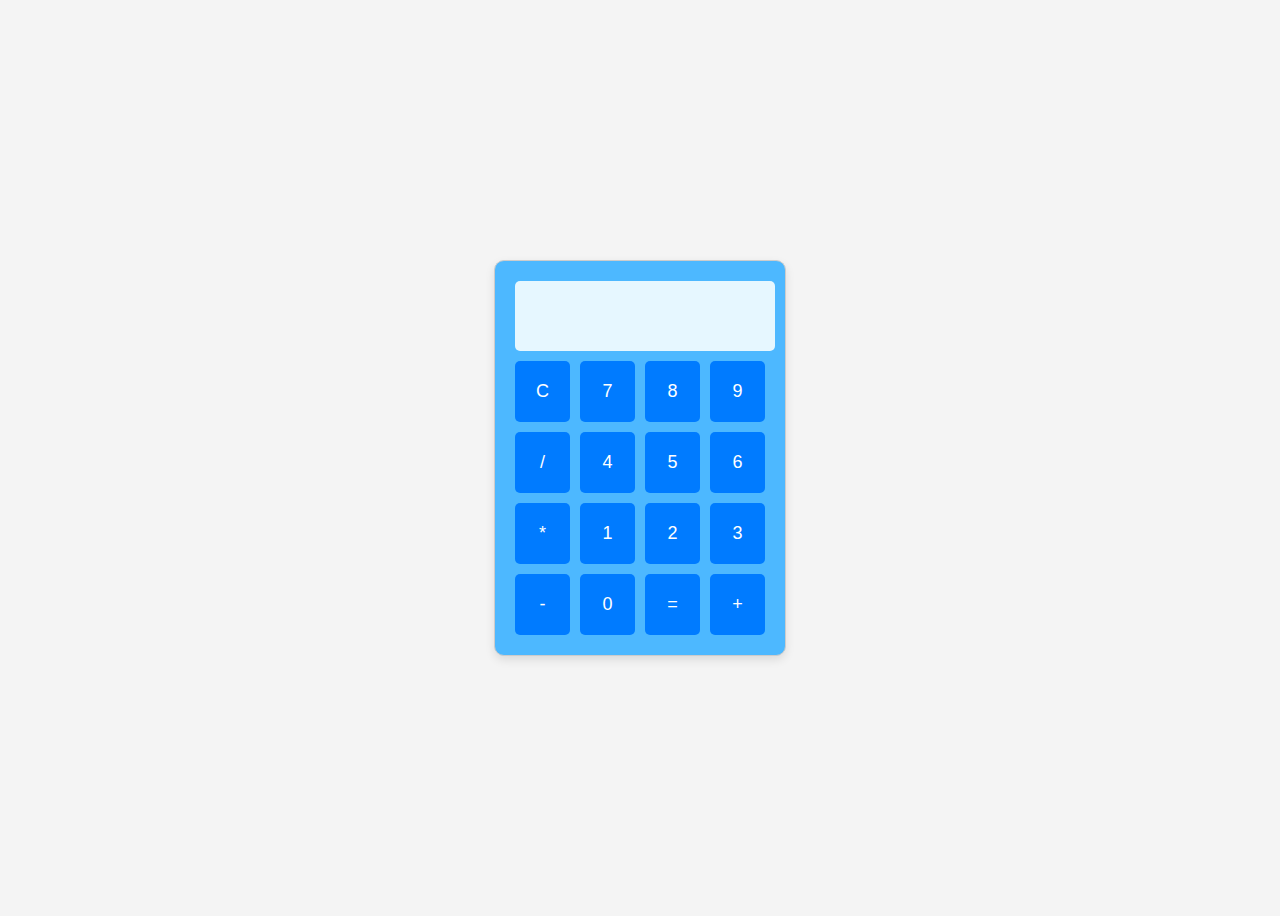
<file: Web Development/Task 3 Calculator/index.html>
<!DOCTYPE html>
<html lang="en">
<head>
    <meta charset="UTF-8">
    <meta name="viewport" content="width=device-width, initial-scale=1.0">
    <title>Simple Calculator</title>
    <link rel="stylesheet" href="style.css">
</head>
<body>
    <div class="calculator">
        <input type="text" class="display" id="display" disabled />
        <div class="button-grid">
            <button onclick="clearDisplay()">C</button>
            <button onclick="appendToDisplay('7')">7</button>
            <button onclick="appendToDisplay('8')">8</button>
            <button onclick="appendToDisplay('9')">9</button>
            <button onclick="appendToDisplay('/')">/</button>
            <button onclick="appendToDisplay('4')">4</button>
            <button onclick="appendToDisplay('5')">5</button>
            <button onclick="appendToDisplay('6')">6</button>
            <button onclick="appendToDisplay('*')">*</button>
            <button onclick="appendToDisplay('1')">1</button>
            <button onclick="appendToDisplay('2')">2</button>
            <button onclick="appendToDisplay('3')">3</button>
            <button onclick="appendToDisplay('-')">-</button>
            <button onclick="appendToDisplay('0')">0</button>
            <button onclick="calculateResult()">=</button>
            <button onclick="appendToDisplay('+')">+</button>
        </div>
    </div>
    <script src="script.js"></script>
</body>
</html>
</file>
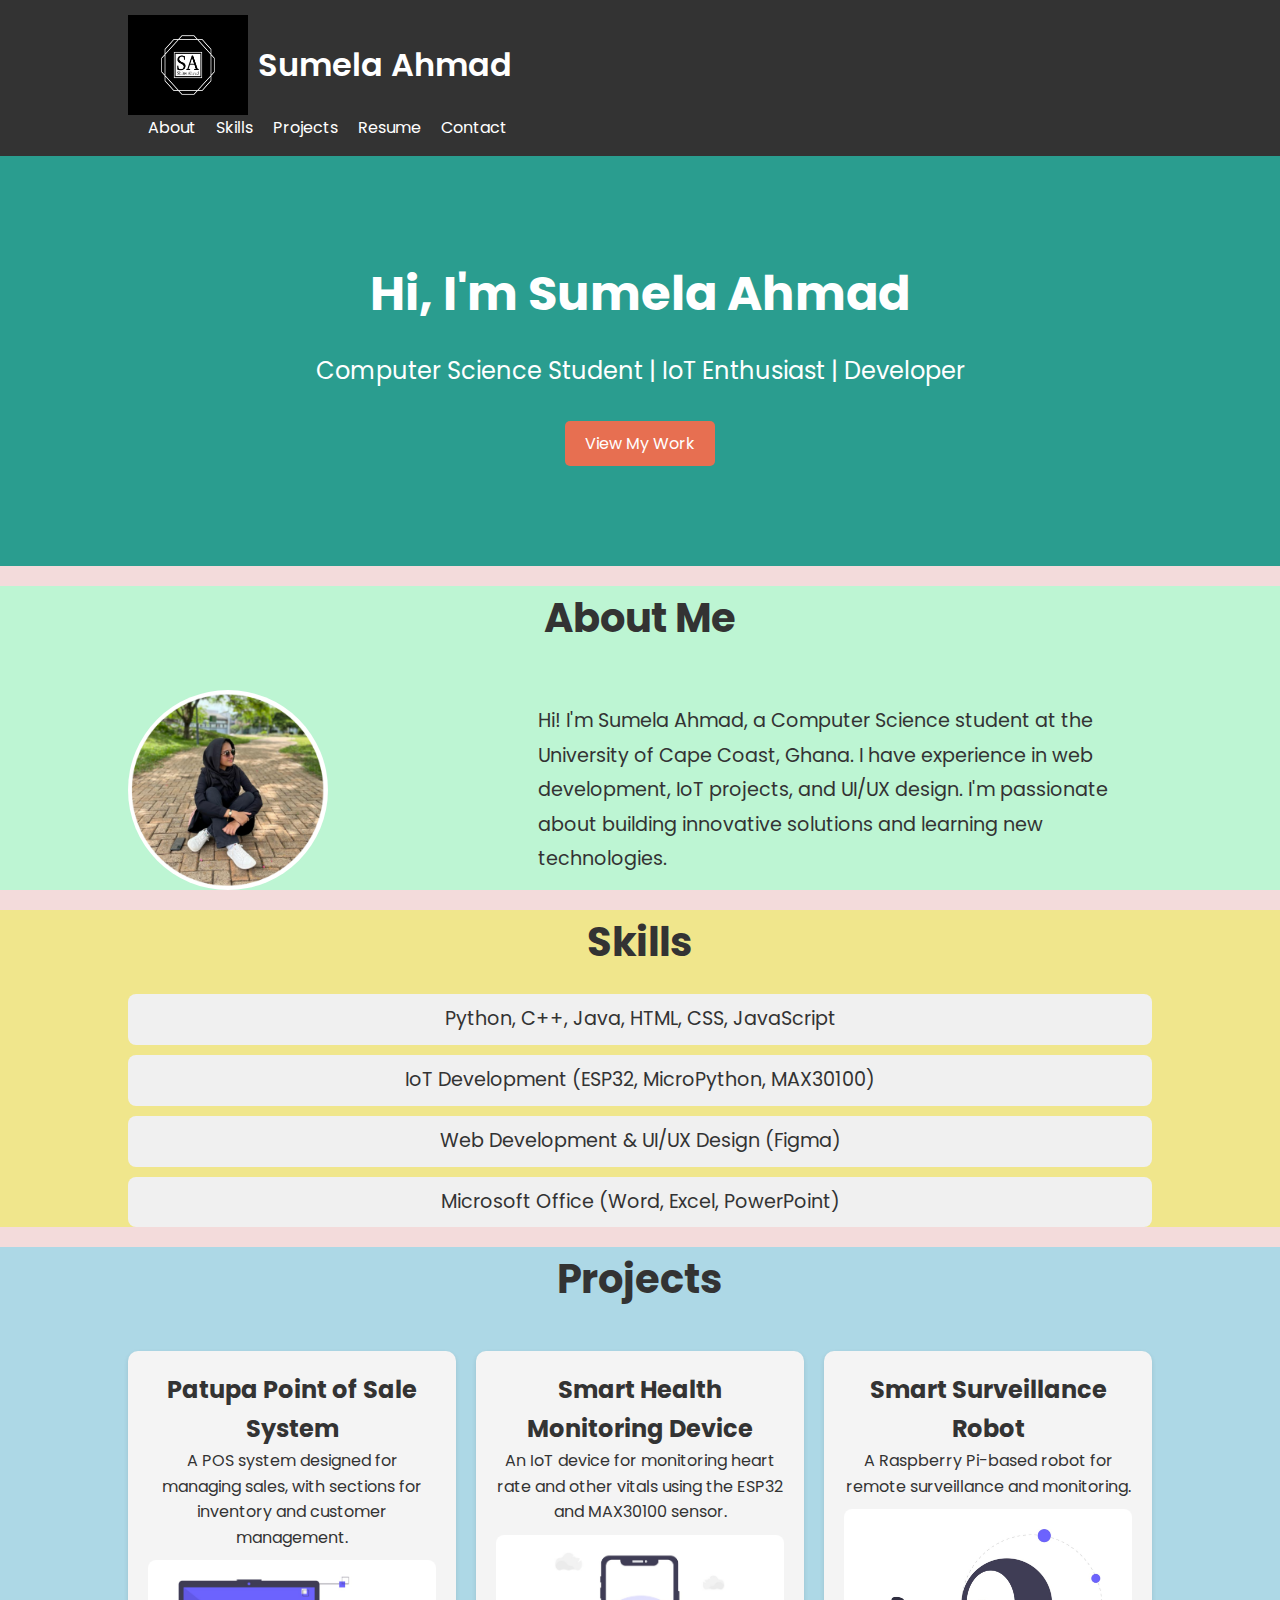
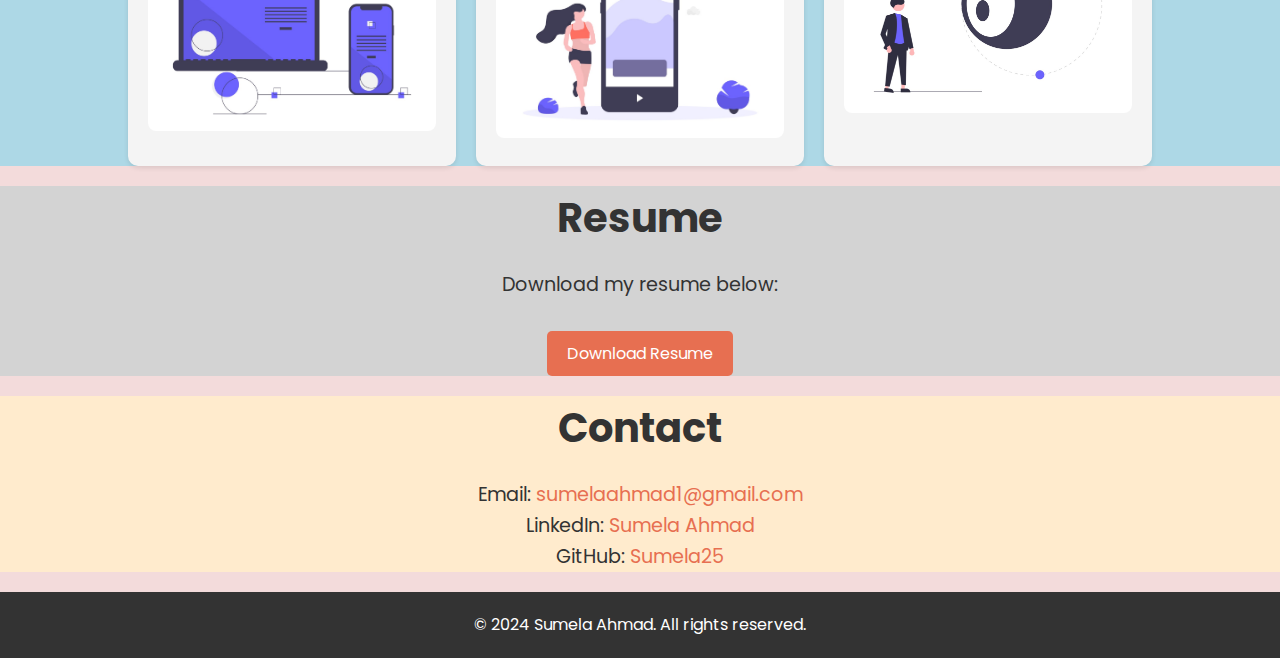
<file: Web Development/Task 1 Portfolio/PORTFOLIO.html>
<!DOCTYPE html>
<html lang="en">
<head>
    <meta charset="UTF-8">
    <meta name="viewport" content="width=device-width, initial-scale=1.0">
    <title>Sumela Ahmad - Portfolio</title>
    <link rel="stylesheet" href="styles1.css">
    <link href="https://fonts.googleapis.com/css2?family=Poppins:wght@300;400;600&display=swap" rel="stylesheet">
</head>
<body>
    <!-- Header Section -->
    <header>
        <nav class="navbar">
            <div class="container">
                <h1 class="logo"> <img src="logo.jpeg" alt="Logo" class="logo-img">Sumela Ahmad</h1>
                <ul class="nav-links">
                    <li><a href="#about">About</a></li>
                    <li><a href="#skills">Skills</a></li>
                    <li><a href="#projects">Projects</a></li>
                    <li><a href="#resume">Resume</a></li>
                    <li><a href="#contact">Contact</a></li>
                </ul>
            </div>
        </nav>
        <div class="hero-section">
            <div class="container">
                <h2>Hi, I'm Sumela Ahmad</h2>
                <p>Computer Science Student | IoT Enthusiast | Developer</p>
                <a href="#projects" class="cta-button">View My Work</a>
            </div>
        </div>
    </header>

    <!-- About Section -->
    <section id="about">
        <div class="container">
            <h2>About Me</h2>
            <div class="about-content">
                <img src="Sumela.jpg" alt="Sumela Ahmad" class="profile-img">
                <p>Hi! I'm Sumela Ahmad, a Computer Science student at the University of Cape Coast, Ghana. I have experience in web development, IoT projects, and UI/UX design. I'm passionate about building innovative solutions and learning new technologies.</p>
            </div>
        </div>
    </section>

    <!-- Skills Section -->
    <section id="skills">
        <div class="container">
            <h2>Skills</h2>
            <ul class="skills-list">
                <li>Python, C++, Java, HTML, CSS, JavaScript</li>
                <li>IoT Development (ESP32, MicroPython, MAX30100)</li>
                <li>Web Development & UI/UX Design (Figma)</li>
                <li>Microsoft Office (Word, Excel, PowerPoint)</li>
            </ul>
        </div>
    </section>

    <!-- Projects Section -->
    <section id="projects">
        <div class="container">
            <h2>Projects</h2>
            <div class="projects-grid">
                <div class="project-card">
                    <h3>Patupa Point of Sale System</h3>
                    <p>A POS system designed for managing sales, with sections for inventory and customer management.</p>
                    <img src="patupa-project.jpg" alt="Patupa Project">
                </div>
                <div class="project-card">
                    <h3>Smart Health Monitoring Device</h3>
                    <p>An IoT device for monitoring heart rate and other vitals using the ESP32 and MAX30100 sensor.</p>
                    <img src="health-device-project.jpg" alt="Smart Health Device">
                </div>
                <div class="project-card">
                    <h3>Smart Surveillance Robot</h3>
                    <p>A Raspberry Pi-based robot for remote surveillance and monitoring.</p>
                    <img src="robot-project.jpg" alt="Surveillance Robot">
                </div>
            </div>
        </div>
    </section>

    <!-- Resume Section -->
    <section id="resume">
        <div class="container">
            <h2>Resume</h2>
            <p>Download my resume below:</p>
            <a href="Sumela Ahmad Resume.pdf" download="Sumela Ahmad Resume.pdf" class="cta-button">Download Resume</a>
        </div>
    </section>

    <!-- Contact Section -->
    <section id="contact">
        <div class="container">
            <h2>Contact</h2>
            <p>Email: <a href="mailto:sumelaahmad1@gmail.com">sumelaahmad1@gmail.com</a></p>
            <p>LinkedIn: <a href="http://www.linkedin.com/in/sumela-ahmad-b69956257" target="_blank">Sumela Ahmad</a></p>
            <p>GitHub: <a href="https://github.com/Sumela25" target="_blank">Sumela25</a></p>
        </div>
    </section>

    <!-- Footer -->
    <footer>
        <div class="container">
            <p>&copy; 2024 Sumela Ahmad. All rights reserved.</p>
        </div>
    </footer>
</body>
</html>
</file>
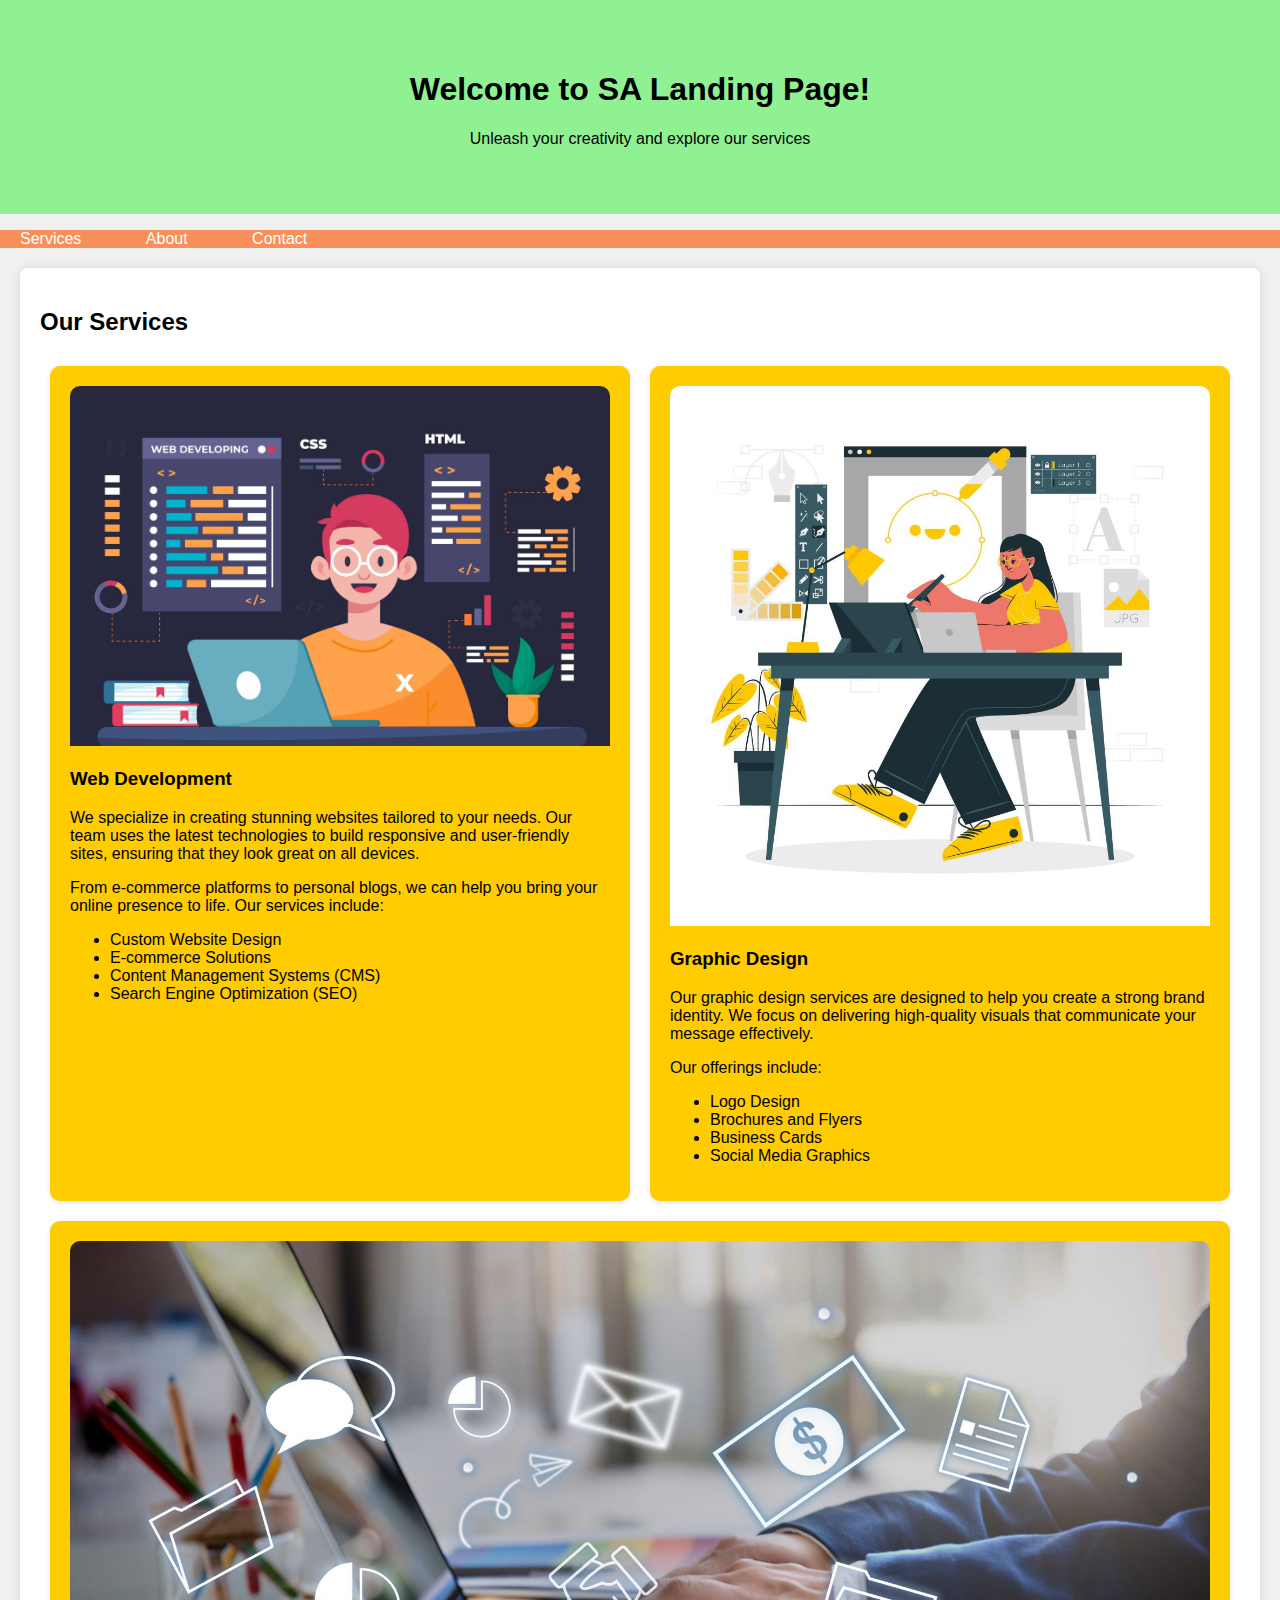
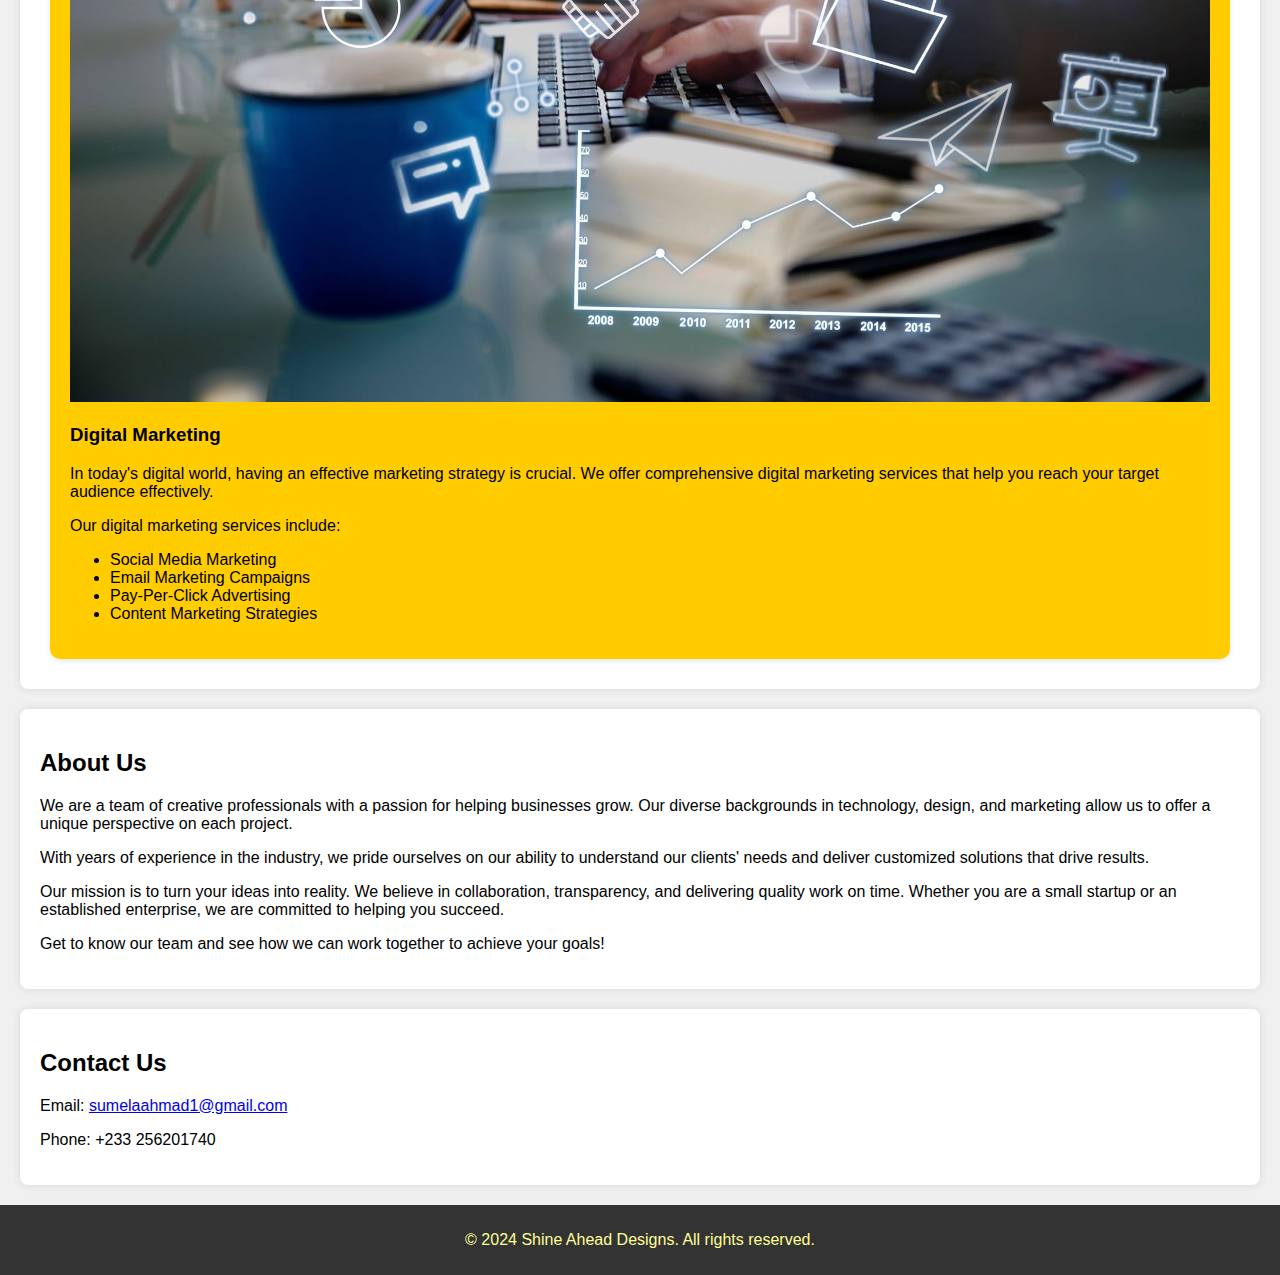
<file: Web Development/Task 2 Landing page/page01.html>
<!DOCTYPE html>
<html lang="en">
<head>
    <meta charset="UTF-8">
    <meta name="viewport" content="width=device-width, initial-scale=1.0">
    <link rel="stylesheet" href="styles01.css">
    <title>Creative Landing Page</title>
</head>
<body>
    <header>
        <h1>Welcome to SA Landing Page!</h1>
        <p>Unleash your creativity and explore our services</p>
    </header>

    <nav>
        <ul>
            <li><a href="#services">Services</a></li>
            <li><a href="#about">About</a></li>
            <li><a href="#contact">Contact</a></li>
        </ul>
    </nav>

    <section id="services">
        <h2>Our Services</h2>
        <div class="service-container">
            <div class="service-box">
                <img src="image1.jpg" alt="Web Development" class="service-image">
                <h3>Web Development</h3>
                <p>We specialize in creating stunning websites tailored to your needs. Our team uses the latest technologies to build responsive and user-friendly sites, ensuring that they look great on all devices.</p>
                <p>From e-commerce platforms to personal blogs, we can help you bring your online presence to life. Our services include:</p>
                <ul>
                    <li>Custom Website Design</li>
                    <li>E-commerce Solutions</li>
                    <li>Content Management Systems (CMS)</li>
                    <li>Search Engine Optimization (SEO)</li>
                </ul>
            </div>
            <div class="service-box">
                <img src="image2.jpeg" alt="Graphic Design" class="service-image">
                <h3>Graphic Design</h3>
                <p>Our graphic design services are designed to help you create a strong brand identity. We focus on delivering high-quality visuals that communicate your message effectively.</p>
                <p>Our offerings include:</p>
                <ul>
                    <li>Logo Design</li>
                    <li>Brochures and Flyers</li>
                    <li>Business Cards</li>
                    <li>Social Media Graphics</li>
                </ul>
            </div>
            <div class="service-box">
                <img src="image11.jpg" alt="Digital Marketing" class="service-image">
                <h3>Digital Marketing</h3>
                <p>In today's digital world, having an effective marketing strategy is crucial. We offer comprehensive digital marketing services that help you reach your target audience effectively.</p>
                <p>Our digital marketing services include:</p>
                <ul>
                    <li>Social Media Marketing</li>
                    <li>Email Marketing Campaigns</li>
                    <li>Pay-Per-Click Advertising</li>
                    <li>Content Marketing Strategies</li>
                </ul>
            </div>
        </div>
    </section>

    <section id="about">
        <h2>About Us</h2>
        <p>We are a team of creative professionals with a passion for helping businesses grow. Our diverse backgrounds in technology, design, and marketing allow us to offer a unique perspective on each project.</p>
        <p>With years of experience in the industry, we pride ourselves on our ability to understand our clients' needs and deliver customized solutions that drive results.</p>
        <p>Our mission is to turn your ideas into reality. We believe in collaboration, transparency, and delivering quality work on time. Whether you are a small startup or an established enterprise, we are committed to helping you succeed.</p>
        <p>Get to know our team and see how we can work together to achieve your goals!</p>
    </section>

    <section id="contact">
        <h2>Contact Us</h2>
        <p>Email: <a href="mailto:sumelaahmad1@gmail.com">sumelaahmad1@gmail.com</a></p>
        <p>Phone: +233 256201740</p>
    </section>

    <footer>
        <p>&copy; 2024 Shine Ahead Designs. All rights reserved.</p>
    </footer>
</body>
</html>
</file>
<file: Web Development/Task 3 Calculator/style.css>
body {
    font-family: Arial, sans-serif;
    display: flex;
    justify-content: center;
    align-items: center;
    height: 100vh;
    background-color: #f4f4f4;
}

.calculator {
    width: 250px;
    border: 1px solid #ccc;
    border-radius: 10px;
    padding: 20px;
    background-color: #4db8ff; /* Light blue like the image */
    box-shadow: 0 4px 10px rgba(0, 0, 0, 0.1);
}

.display {
    width: 100%;
    height: 60px;
    font-size: 36px;
    text-align: right;
    margin-bottom: 10px;
    padding: 5px;
    background-color: #e6f7ff; /* Lighter blue background for the display */
    border-radius: 5px;
    border: none;
}

.button-grid {
    display: grid;
    grid-template-columns: repeat(4, 1fr);
    gap: 10px;
}

button {
    padding: 20px;
    font-size: 18px;
    cursor: pointer;
    border: none;
    border-radius: 5px;
    background-color: #007bff; /* Darker blue buttons */
    color: white;
    transition: background-color 0.3s;
}

button:hover {
    background-color: #0056b3;
}
</file>
<file: Web Development/Task 1 Portfolio/styles1.css>
/* Global Styles */
* {
    margin: 0;
    padding: 0;
    box-sizing: border-box;
}

body {
    font-family: 'Poppins', sans-serif;
    color: #333;
    background-color: #f3dbdb;
    line-height: 1.6;
}

.container {
    width: 80%;
    max-width: 1200px;
    margin: 0 auto;
}

/* Navbar */
.navbar {
    display: flex;
    justify-content: space-between;
    align-items: center;
    padding: 15px 0;
    background-color: #333;
    color: white;
}
.logo {
    display: flex; /* To align the logo image and name side-by-side */
    align-items: center; /* Vertically align the logo and text */
    font-size: 2em;
    font-weight: 600;
    color: white;
}

.logo-img {
    width: 120px; /* Adjust the width as needed */
    height: 100px;
    margin-right: 10px; /* Space between the logo image and name */
    vertical-align: middle; /* Aligns the logo image with the text */
}

.nav-links {
    list-style-type: none;
    display: flex;
}

.nav-links li {
    margin-left: 20px;
}

.nav-links a {
    color: white;
    text-decoration: none;
    font-weight: 400;
}

.nav-links a:hover {
    color: #f4a261;
}

/* Hero Section */
.hero-section {
    background-color: #2a9d8f; /* Teal */
    color: white;
    text-align: center;
    padding: 100px 0;
}

.hero-section h2 {
    font-size: 3em;
}

.hero-section p {
    font-size: 1.5em;
    margin-top: 20px;
}

.cta-button {
    display: inline-block;
    margin-top: 30px;
    background-color: #e76f51; /* Soft Red */
    color: white;
    padding: 10px 20px;
    text-decoration: none;
    border-radius: 5px;
}

.cta-button:hover {
    background-color: #f4a261;
}

/* Section Titles */
section h2 {
    font-size: 2.5em;
    margin-bottom: 20px;
    text-align: center;
    color: #333;
}

/* About Section */
#about {
    background-color: #bdf5d3; /* Light Gray */
    margin-top: 20px;
}

.about-content {
    display: flex;
    align-items: center;
    justify-content: space-between;
    text-align: left;
    margin-top: 40px;
}

.profile-img {
    width: 200px;
    height: 200px;
    border-radius: 50%;
}

.about-content p {
    font-size: 1.2em;
    line-height: 1.8;
    max-width: 60%;
}

/* Skills Section */
#skills {
    background-color: #f0e68c; /* Khaki */
    margin-top: 20px;
}

.skills-list {
    list-style-type: none;
    padding: 0;
    font-size: 1.2em;
}

.skills-list li {
    margin: 10px 0;
    padding: 10px;
    background-color: #f0f0f0;
    border-radius: 8px;
    text-align: center;
}

/* Projects Section */
#projects {
    background-color: #add8e6; /* Light Blue */
    margin-top: 20px;
}

.projects-grid {
    display: grid;
    grid-template-columns: repeat(auto-fit, minmax(300px, 1fr));
    gap: 20px;
    margin-top: 40px;
}

.project-card {
    background-color: #f4f4f4;
    padding: 20px;
    border-radius: 10px;
    box-shadow: 0 2px 5px rgba(0, 0, 0, 0.1);
    text-align: center;
}

.project-card h3 {
    font-size: 1.5em;
}

.project-card img {
    width: 100%;
    border-radius: 8px;
    margin-top: 10px;
}

/* Resume Section */
#resume {
    background-color: #d3d3d3; /* Light Gray */
    text-align: center;
    margin-top: 20px;
    margin-bottom: 0px;
}

#resume p {
    font-size: 1.2em;
}

/* Contact Section */
#contact {
    background-color: #ffebcd; /* Blanched Almond */
    text-align: center;
    margin-top: 20px;
}

#contact p {
    font-size: 1.2em;
}

#contact a {
    color: #e76f51;
    text-decoration: none;
}

#contact a:hover {
    color: #f4a261;
}

/* Footer */
footer {
    background-color: #333;
    color: white;
    padding: 20px 0;
    text-align: center;
    margin-top: 20px;
}

footer p {
    font-size: 1em;
}
</file>
<file: Web Development/Task 2 Landing page/styles01.css>
body {
    font-family: Arial, sans-serif;
    margin: 0;
    padding: 0;
    background-color: #f0f0f0;
}

header {
    background-color: #90f193;
    color: rgb(0, 0, 0);
    text-align: center;
    padding: 50px 0;
}

nav {
    background-color: #f78f5b;
    margin-top: 10px;
}

nav ul {
    list-style-type: none;
    padding: 0;
}

nav ul li {
    display: inline;
    margin-right: 20px;
}

nav ul li a {
    color: white;
    text-decoration: none;
    padding: 14px 20px;
}

nav ul li a:hover {
    background-color: #9ed3ff;
    color: black;
}

section {
    padding: 20px;
    margin: 20px;
    background-color: white;
    border-radius: 8px;
    box-shadow: 0 0 10px rgba(0, 0, 0, 0.1);
}

.service-container {
    display: flex;
    justify-content: space-around;
    flex-wrap: wrap;
}

.service-box {
    background-color: #ffcc00;
    border-radius: 10px;
    padding: 20px;
    margin: 10px;
    flex: 1 1 30%;
    box-shadow: 0 2px 5px rgba(0, 0, 0, 0.1);
    transition: transform 0.2s;
}

.service-box:hover {
    transform: scale(1.05);
}
.service-image {
    width: 100%; /* Makes the image responsive */
    height: auto; /* Maintains the aspect ratio */
    border-radius: 10px 10px 0 0; /* Rounded corners at the top */
}

footer {
    text-align: center;
    background-color: #333;
    color: rgb(254, 254, 151);
    padding: 10px 0;
    position: relative;
    bottom: 0;
    width: 100%;
}
</file>
